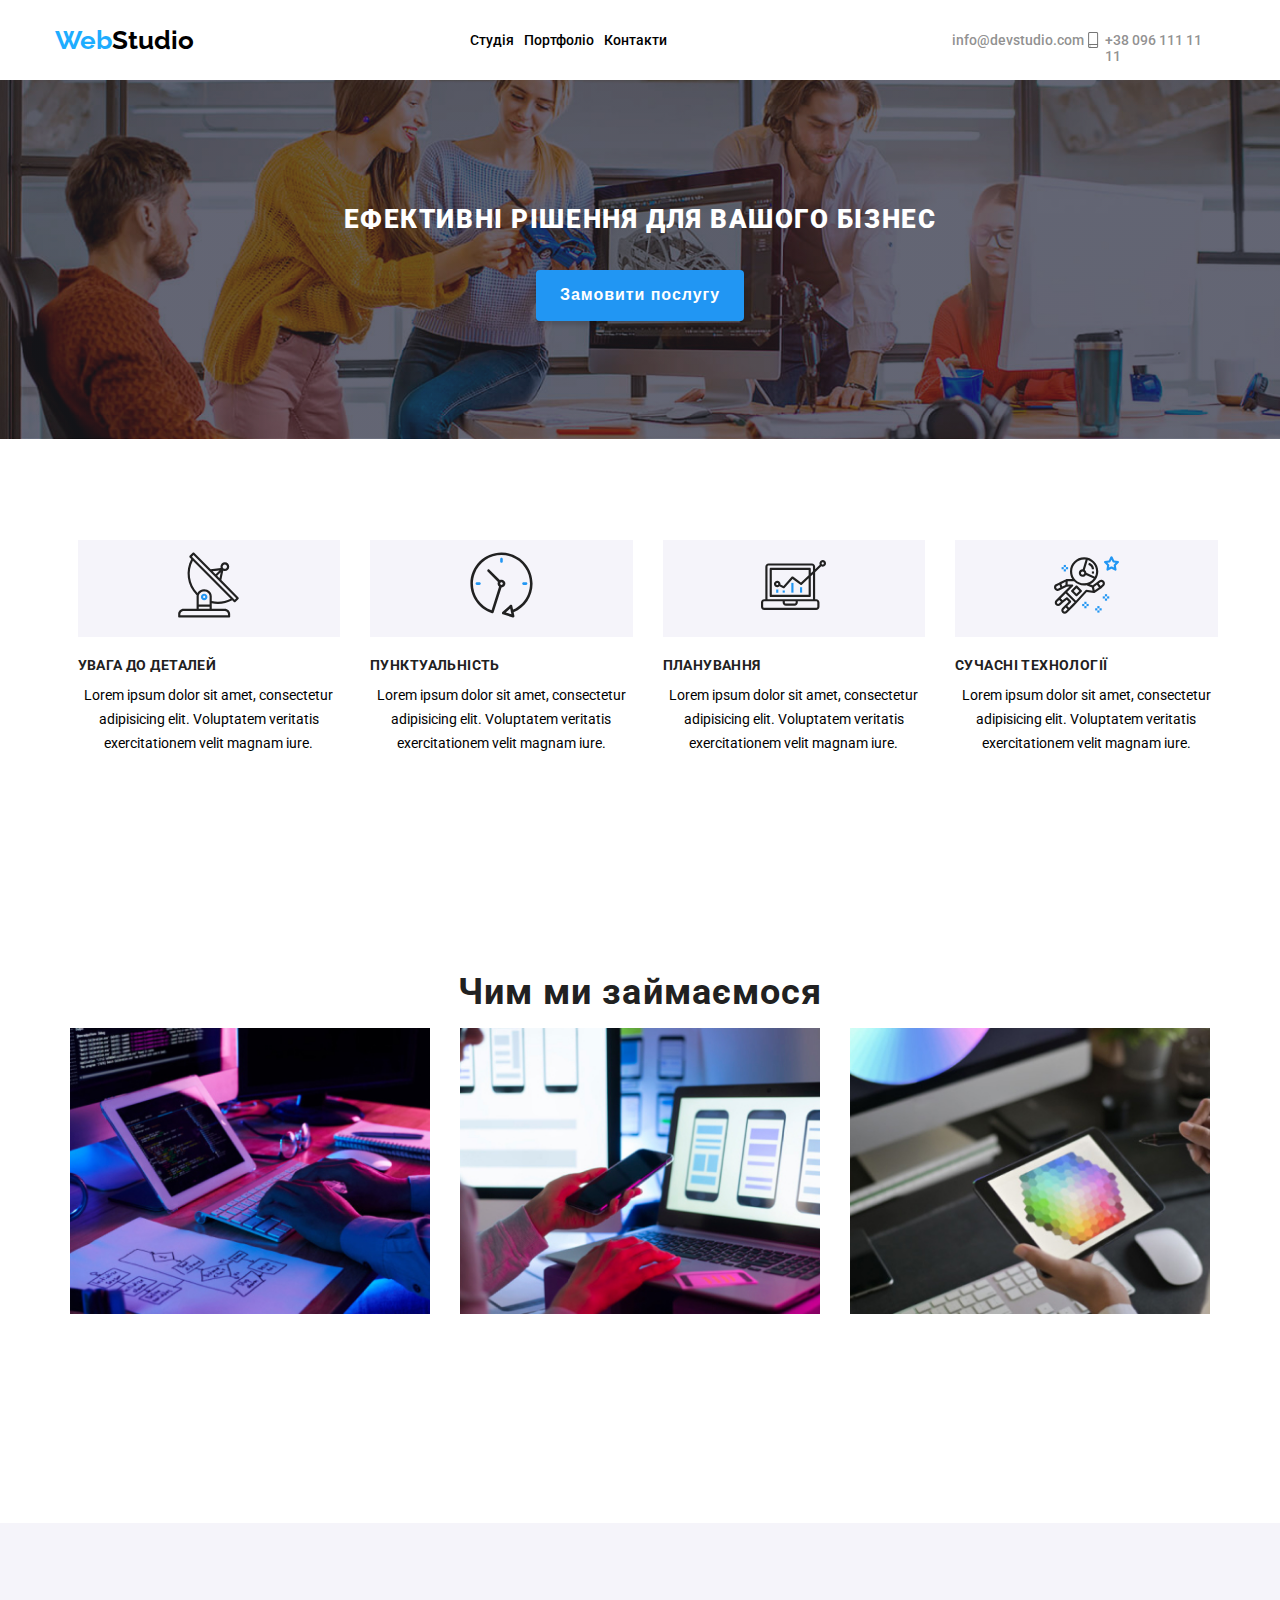
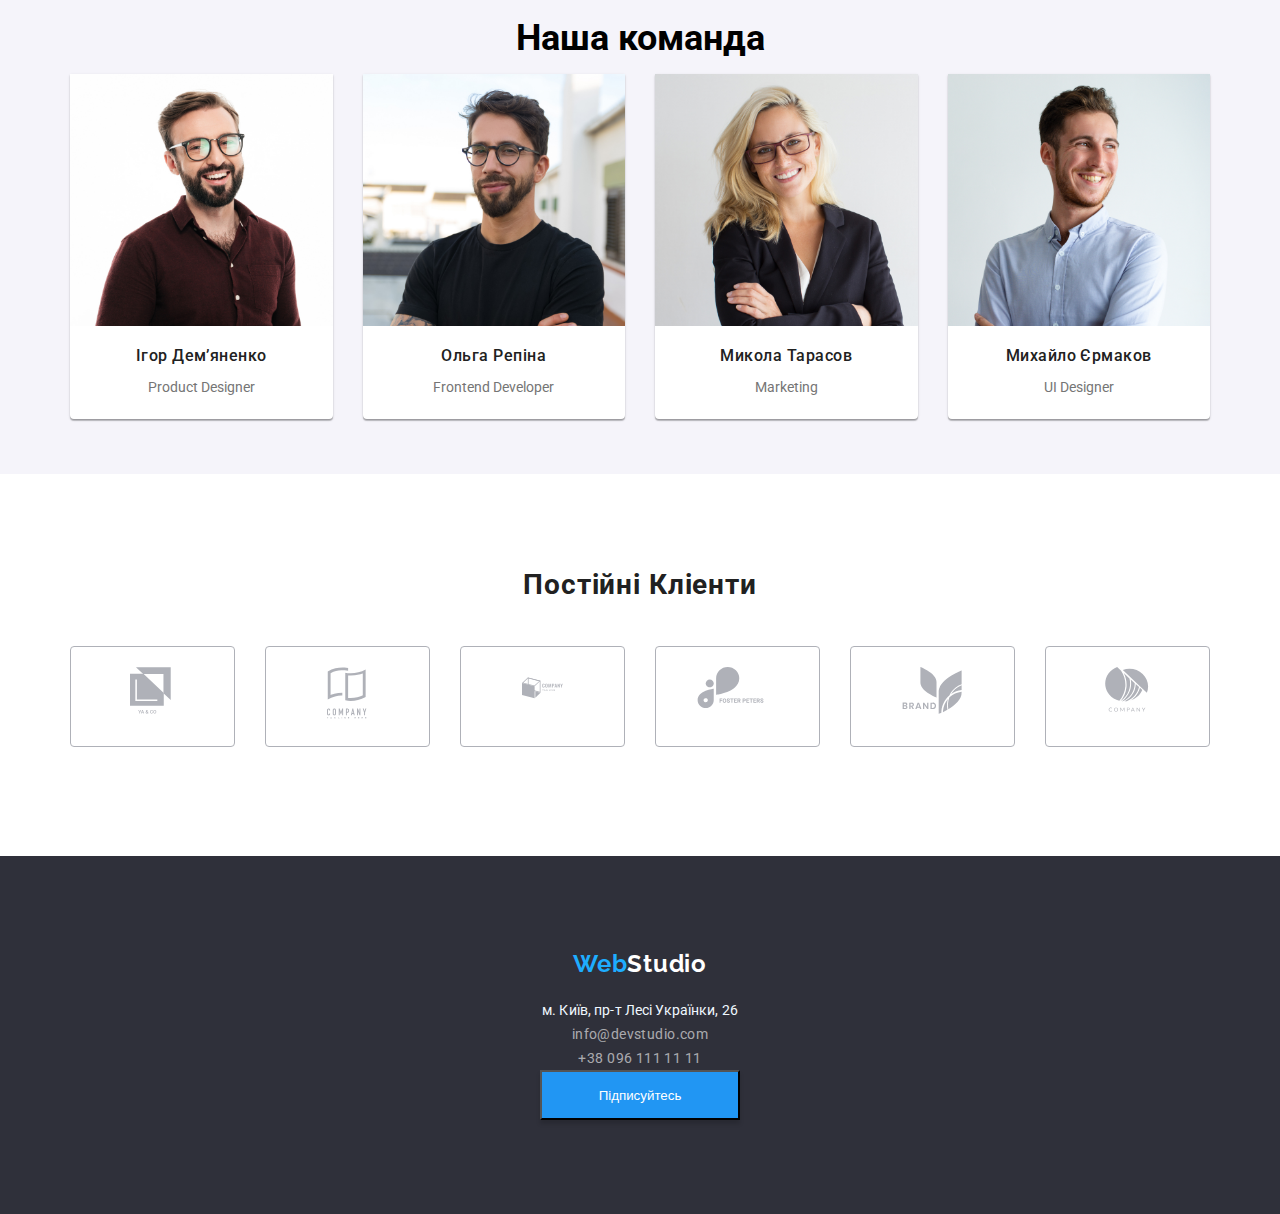
<file: index.html>
<!DOCTYPE html>
<html lang="en">
<head>
    <link rel="stylesheet" href="style.css">
    <meta charset="UTF-8">
    <meta http-equiv="X-UA-Compatible" content="IE=edge">
    <meta name="viewport" content="width=device-width, initial-scale=1.0">
    <link
        href="https://fonts.googleapis.com/css2?family=Raleway:wght@700&family=Roboto:wght@400;500;700;900&display=swap"
        rel="stylesheet">
    <link rel="stylesheet" href="https://cdnjs.cloudflare.com/ajax/libs/modern-normalize/1.1.0/modern-normalize.min.css"
        integrity="sha512-wpPYUAdjBVSE4KJnH1VR1HeZfpl1ub8YT/NKx4PuQ5NmX2tKuGu6U/JRp5y+Y8XG2tV+wKQpNHVUX03MfMFn9Q=="
        crossorigin="anonymous" referrerpolicy="no-referrer" />
    <title>Website Template</title>

</head>
<html>
    <body>
<!-- ===================header================== -->
     <header class="header ">
            <div class="container">
                <nav class="nav-header">
                    <a class="logo" href="web.jpg"> <span class="web2"> Web</span>Studio</a>
                    <ul class="menu-site st ">
                        <li> <a class="menu-re item" href="#"> Студія </a></li>
                        <li> <a class="menu-re1 item" href="#"> Портфоліо</a></li>
                        <li> <a class="menu-re2 item" href="#"> Контакти</a></li>
                    </ul>
                <svg class="icon-menu" width="25px" height="20px">
                    <use href="./img/sprite(1).svg#icon-menu" ></use>
                </svg>
                <ul class=" menu-site-contact mail">
                    <li class="header-contact-item"><a class="link-re3 item" href="mailto: info@devstudio.com">
                        <svg class="header-icon " width="16" height="12">
                            <use href="./img/sprite(1).svg#icon-mail"></use>
                        </svg> info@devstudio.com </a></li>
                    <li class="header-contact-item"><a class="link-re4 item" href="tel:+380961111111">
                        <svg class="header-icon" width="15" height="16">
                            <use href="./img/sprite(1).svg#icon-smartphone"></use>
                       </svg> +38 096 111 11 11 </a></li>
                </ul>
                </nav>
               
            </div>
    </header>
        
 <!-- ====================hero==================-->
 <section class="hero">
    <h1 class="hero-title">Ефективні рішення для вашого бізнес</h1>
    <button type="button" class="hero-but">Замовити послугу</button>
</section>
      <!-- ===================feature===================== -->
                    <section class="feature section">
                        <div class="container">
                        <ul class="feature-list container">
                            <li class="feature-item">
                                <div class="wrap_icon">
                                    <svg class="icon" width="65" height="70">
                                               <use href="./img/sprite(1).svg#icon-antenna"></use>
                                           </svg>
                                   </div>
                                <h3 class="feature-title">УВАГА ДО ДЕТАЛЕЙ </h3>
                                <p class="feature-text">Lorem ipsum dolor sit amet, consectetur adipisicing elit.
                                    Voluptatem veritatis exercitationem velit magnam iure.</p>
                            </li>

                            <li class="feature-item">
                                <div class="wrap_icon">
                                    <svg class="icon" width="65" height="70">
                                               <use href="./img/sprite(1).svg#icon-clock"></use>
                                           </svg>
                                   </div>
                                <h3 class="feature-title">ПунктуальнІсть</h3>
                                <p class="feature-text">Lorem ipsum dolor sit amet, consectetur adipisicing elit.
                                    Voluptatem veritatis exercitationem velit magnam iure.</p>
                            </li>

                            <li class="feature-item">
                                <div class="wrap_icon">
                                    <svg class="icon" width="65" height="70">
                                        <use href="./img/sprite(1).svg#icon-diagram"></use>
                                    </svg>
                                </div>
                                <h3 class="feature-title">ПЛАНУВАННЯ</h3>
                                <p class="feature-text">Lorem ipsum dolor sit amet, consectetur adipisicing elit.
                                    Voluptatem veritatis exercitationem velit magnam iure.</p>
                            </li>
                            <li class="feature-item">
                                <div class="wrap_icon">
                                    <svg class="icon" width="65" height="70">
                                        <use href="./img/sprite(1).svg#icon-astronaut"></use>
                                    </svg>
                                </div>
                                <h3 class="feature-title">СУЧАСНІ ТЕХНОЛОГІЇ</h3>
                                <p class="feature-text">Lorem ipsum dolor sit amet, consectetur adipisicing elit.
                                    Voluptatem veritatis exercitationem velit magnam iure.</p>
                            </li>
                        </ul>
                        </div>
                    </section>
               
 <!--====================what we do ============-->
     <section class="section section-do ">
                <div class="container">
                    <h2 class="section-title h22">Чим ми займаємося</h2>
                      <ul class="what-we do"> 
                     <li class="work-item">                     
                        <img class="in" src="./img/work1.jpg" alt="написання коду" width="370" height="294">
                    </li>  
                    <li class="work-item">
                        <img class="in1" src="./img/work2.jpg" alt="розробка мобільной версійи" width="370" height="294">
                    </li>
                      <li class="work-item">
                        <img class="in2 " src="./img/work3.jpg" alt="кольорова схема" width="370" height="294">
                    </li>
                    </ul>
                </div>
            </section>

<!-- ======================oue team====================-->
                <section class="section  our-team">
                    <div class="container">
                    <h2 class="htwo">Наша команда</h2>
                    <ul class="team-list">
                        <li class="item-cart">
                            <img src="img/1.jpg" alt="Ігор Дем’яненко"  width="270">
                            <div class="card_team">
                                <h3 class="team_title">Ігор Дем’яненко</h3>
                                <p class="team_text">Product Designer</p>
                            </div>
                            <!-- <div class="social-links">
                                <a href="#"><img src="icon3/instagram 2.svg" /></a>
                                <a href="#"><img src="icon3/twitter.svg" /></a>
                                <a href="#"><img src="icon3/facebook.svg" /></a>
                                <a href="#"><img src="icon3/linkedin.svg" /></a>
                            </div> -->
                        </li>
                        <li class="item-cart">
                            <img src="img/2.jpg" alt="Frontend Developer"  width="270">
                            <div class="card_team">
                                <h3 class="team_title">Ольга Репіна</h3>
                                <p class="team_text">Frontend Developer</p>
                            </div>
                            <!-- <div class="social-links">
                                <a href="#"><img src="icon3/instagram 2.svg" /></a>
                                <a href="#"><img src="icon3/twitter.svg" /></a>
                                <a href="#"><img src="icon3/facebook.svg" /></a>
                                <a href="#"><img src="icon3/linkedin.svg" /></a>
                            </div> -->
                        </li>
                        <li class="item-cart">
                            <img src="img/3.jpg" alt="Микола Тарасов"  width="270">
                            <div class="card_team">
                                <h3 class="team_title">Микола Тарасов</h3>
                                <p class="team_text">Marketing</p>
                            </div>
                            <!-- <div class="social-links">
                                <a href="#"><img src="icon3/instagram 2.svg" /></a>
                                <a href="#"><img src="icon3/twitter.svg" /></a>
                                <a href="#"><img src="icon3/facebook.svg" /></a>
                                <a href="#"><img src="icon3/linkedin.svg" /></a>
                            </div> -->
                        </li>
                        <li class="item-cart">
                            <img src="img/4.jpg" alt="Михайло Єрмаков"  width="270">
                            <div class="card_team">
                                <h3 class="team_title">Михайло Єрмаков</h3>
                                <p class="team_text">UI Designer</p>
                            </div>
                            <!-- <div class="social-links">
                                <a href="#"><img src="icon3/instagram 2.svg" /></a>
                                <a href="#"><img src="icon3/twitter.svg" /></a>
                                <a href="#"><img src="icon3/facebook.svg" /></a>
                                <a href="#"><img src="icon3/linkedin.svg" /></a>
                            </div> -->
                        </li>
                    </ul>
                </div>
                </section>

<!-- ==================clients====================== -->
                <div class="people section container ">
                     <h2 class="clients-h2"> Постійні Кліенти</h2>
                    <ul class="clients-list"> 
                       <li class="clients-item">
                            <svg class="clients-icon" width="45" height="50">
                                <use href="./img/sprite(1).svg#icon-logo-1"></use>
                            </svg>
                       </li>
                       <li class="clients-item">
                            <svg class="clients-icon" width="40" height="52">
                                <use href="./img/sprite(1).svg#icon-logo-2"></use>
                            </svg>
                       </li>
                       <li class="clients-item">
                            <svg class="clients-icon" width="41" height="42">
                                <use href="./img/sprite(1).svg#icon-logo-6"></use>
                            </svg>
                       </li>
                       <li class="clients-item">
                            <svg class="clients-icon" width="80" height="42">
                                <use href="./img/sprite(1).svg#icon-logo-4"></use>
                            </svg>
                       </li>
                       <li class="clients-item">
                            <svg class="clients-icon" width="60" height="47">
                                <use href="./img/sprite(1).svg#icon-logo-5"></use>
                            </svg>
                       </li>
                       <li class="clients-item">
                            <svg class="clients-icon" width="88" height="45">
                                <use href="./img/sprite(1).svg#icon-logo-3"></use>
                            </svg>
                       </li>
                    </ul>
                </div>
            </main>
<!--======================footer============= -->
            <footer class="footer section">
                <div class="web2 container">
                    <a class="footer-logo" href="#"><span class="web2"> Web</span><span class="web3">Studio</span></a>
                    <address class="footer-contacts">
                    <ul class="ste ">
                        <li class="cit">м. Київ, пр-т Лесі Українки, 26</li>
                        <li> <a class="rex" href="mailto: info@devstudio.com">info@devstudio.com</a></li>
                        <li> <a class="rex" href="tel:+380961111111">+38 096 111 11 11</a></li>
                    </ul>
                </address>
                <div class="clik">
                    <button class="folow">Підписуйтесь </button>
                </div>
                </div>
            </footer>

    </body>

</html>
</file>
<file: style.css>
* {
    box-sizing: border-box;
}

h1,
h2,
h3,
h4,
h5,
p {
    margin: 0;
    padding: 0;
}

body {
    background-color: #fff;
    font-family: 'Roboto', sans-serif;
    margin: 0;
    line-height: 1.714em;
    font-size: 14px;
    width: 100%;
}
ul {
    margin: 0;
    padding: 0;
    list-style: none;
}

a {
    text-decoration: none;
}

img {
    display: block;
    max-width: 100%;
    height: auto;
}

.container {
    margin-left: auto;
    margin-right: auto;
    padding-right: 15px;
    padding-left: 15px;

}
.section {
    padding-top: 60px;
    padding-bottom: 60px;
  }
  
  @media screen and (min-width: 480px) {
    .container {
      width: 480px;
    }
  }
  
  @media screen and (min-width: 768px) {
    .container {
      width: 768px;
    }
  }
  
  @media screen and (min-width: 1200px) {
    .container {
      width: 1200px;
    }
  
    .section {
      padding-top: 94px;
      padding-bottom: 94px;
    }
  }

  /* ===================header================== */

.header {
    padding-top: 16px;
    padding-bottom: 16px;
}
.menu {
    display: flex;
    justify-content: space-between;
  
  }
  .st{
    display: none
 }

  @media screen and (min-width: 768px) {
    .header {
      display: flex;
      height: 80px;
      align-items: center;
      padding: 0;
    }
  
    @media screen and (min-width: 1200px) {
      .header {
        display: flex;
        justify-content: space-between;
        align-items: center;
      }
    }
  }

.logo {
    font-family: 'Raleway';
    font-size: 26px;
    font-weight: 700;
    color: #000;
}

.nav-header {
    display: flex;
    align-items: center;
    justify-content: space-between;
}

.site {
    display: none;
    font-family: Roboto;
    font-weight: 500;
    font-size: 14px;
    line-height: 16px;
    letter-spacing: 0.02em;

}

@media screen and (min-width: 768px) {
    .menu {
      display: flex;
      align-items: center;
      justify-content: space-between;
      margin-top: 35px;
      margin-bottom: 32px;
    }
  
    .icon-menu{
      display: none;
    }
    .menu-site {
      display: flex;
      margin-left: 5px;
      align-items: center;
    }
  
    .menu-nav .item:hover {
     color: #2196f3; 
    }

    .header-contact .item:hover {
      color: #2196f3;
    }

    .menu_nav-item {
      position: relative;
      margin-right: 57px;
    }

    .header-contact {
      display: flex;
      flex-direction: column;
    }
  
    .header-icon {
      fill: #757575;
      margin-right: 5px;
    }
    .link {
      color: #757575;
      font-weight: 500;
      font-size: 14px;
      line-height: 1.14;
      letter-spacing: 0.02em;
    }
  
    .link:hover {
      color: #2196F3;
    }
  
    .link:hover .header_icon {
      fill: #188CE8;
    }
  }
  .header-contact{
   
   }
   @media screen and (min-width: 768px) {
    .header-contact {
   display: flex;
      
    }   
  }
  @media screen and (min-width: 1199px) {
    .header-contact {
      /* min-width: 340px; */
      display: flex;
      flex-direction: row;
      justify-content: end;
      align-items: center;
      
    }
  
    .header-contact:nth-child(2) {
      margin-left: 10px;
    }
  }

.menu-site-contact {
    /* display: none; */
    display: flex;
}
.menu-site-contact:not(:last-child) {
    margin-right: 10px;
}

.item{
    width: 129px;
    height: 16px;
    font-weight: 500;
    font-size: 14px;
    line-height: 16px;
}
.item:not(last-child) {
  margin-right: 10px;
}

.item:hover{
    color: rgb(30, 173, 255);
}
.menu-re {
    width: 122px;
    height: 16px;
    left: 453px;
    top: 32px;
    font-weight: 500;
    font-size: 14px;
    line-height: 16px;
    color: #000;
    /* color: rgb(30, 173, 255); */
}

.menu-re1 {
    color: rgb(0, 0, 0);
}

.menu-re2 {
    color: rgb(0, 0, 0);
}

.link-re3 {
  display: flex;
  color: rgba(122, 121, 121, 0.837);
}

.link-re4 {
  display: flex;
    color: rgba(122, 121, 121, 0.837);
}
@media screen and (min-width:768px) {
  .link-re3.link-re4 {
      display: none;
    }
}

/*==================== герой =============== */


.hero {
    display: flex;
    flex-direction: column;
    justify-content: center;
    align-items: center; 
    background-color: darkslategrey;
    background-image: linear-gradient(rgba(47, 48, 58, 0.4), rgba(47, 48, 58, 0.4)), url(img/team.jpg);
    background-repeat: no-repeat;
    background-size: cover;
    background-position: center;
    padding-top: 118px;
    padding-bottom: 118px;
  }

.hero-title {
    font-weight: 900;
    font-size: 26px;
    line-height: 1.62;
    text-align: center;
    letter-spacing: 0.06em;
    text-transform: uppercase;
    color: #FFFFFF;
    margin-bottom: 30px;
  }
  

.hero-but {
    font-weight: 700;
    font-size: 16px;
    line-height: 1.9;
    letter-spacing: 0.06em;
    color: #FFFFFF;
    background-color: #2196F3;
    border-radius: 4px;
    box-shadow: 0px 4px 4px rgba(0, 0, 0, 0.15);
    border: none;
    padding: 10px 24px;
    display: flex;
    align-items: center;
    cursor: pointer;
  }
  .hero-but:hover {
    background-color: #188CE8;
  }

  @media screen and (min-width:768px) {
    .hero {
      background-image: linear-gradient(rgba(47, 48, 58, 0.4), rgba(47, 48, 58, 0.4)), url(img/team.jpg);
    }
  }
  @media screen and (min-width:1200px) {
    .hero {
      background-image: linear-gradient(rgba(47, 48, 58, 0.4), rgba(47, 48, 58, 0.4)), url(img/team.jpg);
    }
  }
  
 /* ============feature=============  */

 .feature{
    text-align: center;
 }
 .feature-list {
  margin-bottom: 30px;
  /* border: 1px solid green; */

}

.feature-item {
  border-radius: 0px 0px 4px 4px;
  display: flex;
  flex-direction: column;
  text-align: center;
  padding-bottom: 20px;
}

.feature-item .wrap_icon {
  background-color: #F5F4FA;
  padding: 10px 0;
  margin-bottom: 20px;
}

 .wrap-icon {
    background-color: #F5F4FA;
    border-radius: 4px;
    text-align: center;
    padding-bottom: 25px;
    padding-top: 25px;
    margin-bottom: 30px;
  }
  .feature-title {
    font-weight: 700;
    font-size: 14px;
    line-height: 16px;
    letter-spacing: 0.03em;
    text-transform: uppercase;
    color: #212121;
    text-align: center;
    margin-bottom: 10px;
  }
  
  .feature_text {
    font-weight: 400;
    font-size: 14px;
    line-height: 1.7;
    letter-spacing: 0.03em;
    color: #757575;
  }
  
.feature-item {
    /* width: 270px; */
}
@media screen and (min-width:768px) {
  .feture-item {

  }
    .feature-list {
      display: flex;
      flex-wrap: wrap;
      margin: -7.5px;
    }
    .feture-item { 
      margin: 15px;
    }
    .feature-title {
     text-align: left;
    }
  }
  @media screen and (min-width:1200px) {
    .feture-item {
      text-align: center;
    }
    .feature-list {
      margin: -7.5px;
    }
}

h2 {
    font-weight: 700;
    font-size: 36px;
    line-height: 42px;
    text-align: center;
}

ul {
    padding-left: 0;
    list-style: none;
    margin: 0;
}

/* ================what we do==================== */

.section-do {
     display: none; 
  }

 
/* .section-title{
    display: flex;
    font-weight: 700;
    font-size: 36px;
    line-height: 42px;
    letter-spacing: 0.03em;
    color: #212121;
    
} */

@media screen and (min-width:1200px) {
    .section-do {
      font-weight: 700;
      font-size: 36px;
      line-height: 42px;
      text-align: center;
      letter-spacing: 0.03em;
      color: #212121;
      display: flex;
    }
    .what-we {
       display: flex;
  
    }
    .work-item {
      width: calc((100% - 6 * 15px) /3);
      margin: 15px;
    }  }

/* ===================== our team ================== */
.our-team {
    background-color: #F5F4FA;
    margin-top: 100px;
   text-align: center;
    padding-bottom: 10px;
}

.team-list {
    margin-bottom: 30px;
}

.item-cart {
    box-shadow: 0px 1px 3px rgba(0, 0, 0, 0.12), 0px 1px 1px rgba(0, 0, 0, 0.14), 0px 2px 1px rgba(0, 0, 0, 0.2);
    border-radius: 0px 0px 4px 4px;
    display: flex;
    flex-direction: column;
    text-align: center;
    background-color: #FFFFFF;
    padding-bottom: 20px;
}

.item-cart img,
.feature-item img 
{
    width: 100%;
    margin-right: auto;
    margin-left: auto;
    margin-bottom: 20px;
}

.item-cart:last-child,
.feature-item:last-child
{
    margin-right: 0;
}

.team_title {
    text-align: center;
    font-weight: 500;
    font-size: 16px;
    line-height: 19px;
    letter-spacing: 0.03em;
    color: #212121;
    margin-bottom: 10px;
  }

  .team_text {
    text-align: center;
    color: #757575
  }
  
@media screen and (min-width:768px) {
    .team-list,
    .feature-list
    {
      display: flex;
      flex-wrap: wrap;
    }
  
    .item-cart,
    .feature-item
    {
      width: calc((100% - 4 * 15px) / 2);
      margin: 15px;
    }
  
  }
  @media screen and (min-width:1200px) {
    .item-cart,
    .feature-item
    {
      width: calc((100% - 8 * 15px) / 4);
    }
  }

/* ==============clients=============== */
.clients-h2{
font-weight: 700;
font-size: 28px;
line-height: 33px;
letter-spacing: 0.03em;
color: #212121;
margin-bottom: 30px;
}

.clients-list{
     display: flex;
   /* justify-content: center; */
   flex-wrap: wrap;

}
.clients-item{
    align-items: center;
    padding: 20px 0;
    margin-left: 15px;
    margin-right: 15px;
    text-align: center;
    border: 1PX solid #AFB1B8;
    border-radius: 4px;
    margin-bottom: 30px;
    width: calc((100% - 30px * 2) / 2);
}

.clients-item:hover .clients-icon {
    fill: #2196F3;
  }
  
  .clients-item:hover {
    border: 1px solid #2196f3;
    cursor: pointer;
  }
  
  .clients-icon {
    fill: #AFB1B8;
  }
  
  @media screen and (min-width:768px) {
  
    .clients-item {
      width: calc((100% - 6 * 15px) / 3);
      margin: 15px;
    }
  }
  
  @media screen and (min-width:1200px) {
    .clients-item {
      width: calc((100% - 12 * 15px) / 6);
    }
  
  }

/* ==================footer=================== */

.footer {
    background-color: #2F303A;
    font-size: 14px;
    /* line-height: 1.7; */
  }
.web {
    width: 100%;
    height: 252px;
    padding: 30px;
}
.footer-logo {
    font-family: 'Raleway';
    font-weight: 700;
    font-size: 24px;
    line-height: 28px;
    letter-spacing: 0.03em;
    display: block;
    margin-bottom: 20px;
    color: #fff;
    text-align: center;
  }
 
.web2 {
    color: rgb(30, 173, 255); ;
}
.web3 {
    color: white;
}
.footer-contacts {
  font-style: normal;
  font-weight: 400;
  font-size: 4px;
  line-height: 24px;
  text-align: center;
  letter-spacing: 0.03em;
  color: #FFFFFF;
}
.cit {

  color: aliceblue;
  font-size: 14px;
}
.rex {
  display: block;
  font-weight: 400;
  font-size: 14px;
  line-height: 24px;
  letter-spacing: 0.03em;
  color: rgba(255, 255, 255, 0.6);
}

.clik{
text-align: center;
  font-size:23px ;
} 
.folow{
  text-align: center;
  width: 200px;
  height: 50px;
  color: #fff;
  background-color: #2196F3;
  box-shadow: 0px 4px 4px rgba(0, 0, 0, 0.15);
}

@media screen and (min-width:768px) and (max-width:1200px) {
    .web2,
    .footer-logo {
      color: #000000;
    }
   
  }
</file>
